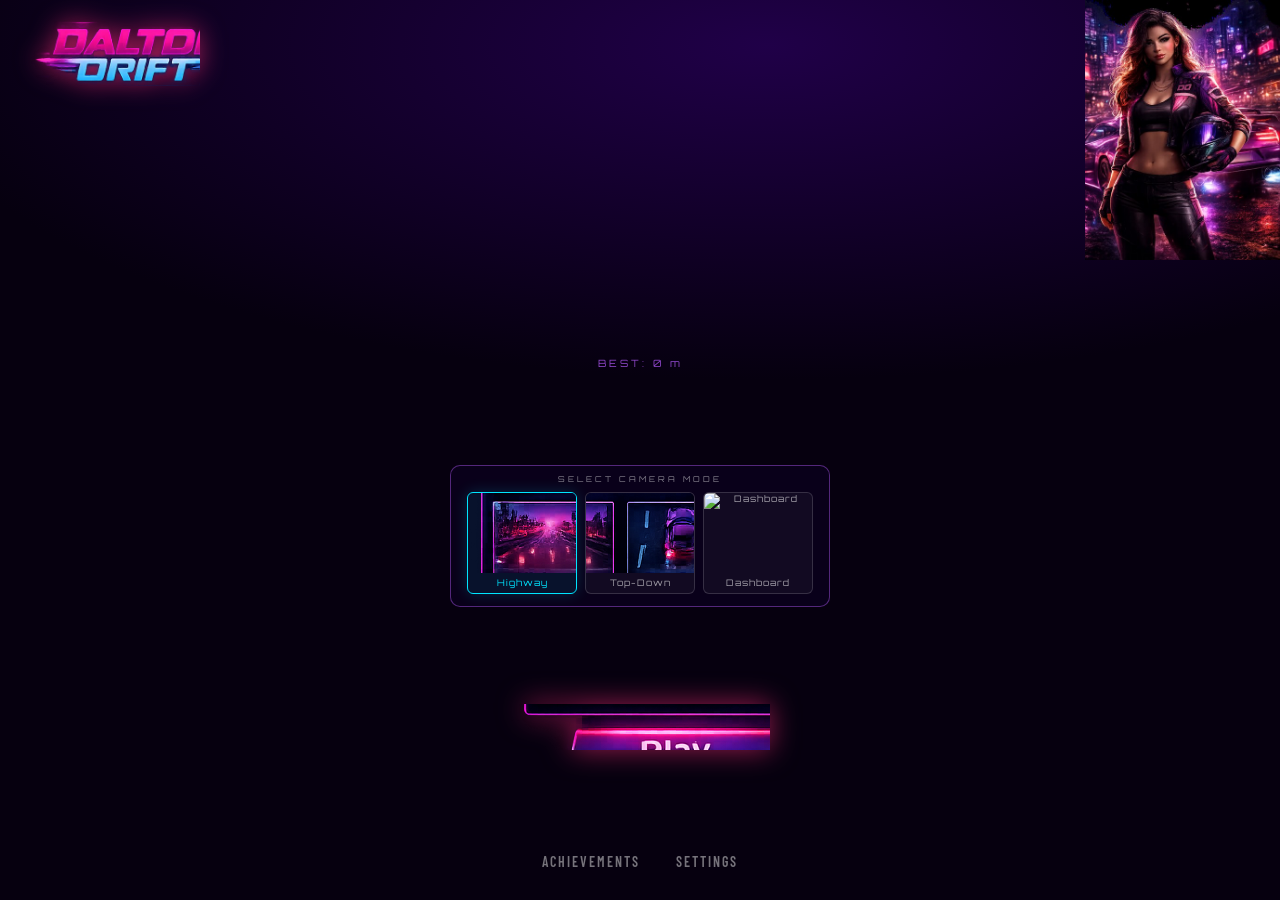
<file: index.html>
<!DOCTYPE html>
<html lang="en">
<head>
  <meta charset="UTF-8">
  <meta name="viewport" content="width=device-width, initial-scale=1.0, maximum-scale=1.0, minimum-scale=1.0, user-scalable=no, viewport-fit=cover">
  <meta name="mobile-web-app-capable" content="yes">
  <meta name="apple-mobile-web-app-capable" content="yes">
  <meta name="apple-mobile-web-app-status-bar-style" content="black-translucent">
  <meta name="theme-color" content="#06000f">
  <title>Dalton Drift</title>
  <link rel="manifest" href="manifest.json">
  <link href="https://fonts.googleapis.com/css2?family=Orbitron:wght@400;700;900&family=Barlow+Condensed:wght@400;600;700&display=swap" rel="stylesheet">
  <link rel="stylesheet" href="css/style.css">
</head>
<body>
<div id="app">
  <canvas id="gameCanvas"></canvas>

  <!-- LOADING -->
  <div id="screen-loading" class="screen active">
    <div class="loading-inner">
      <div class="loading-logo">DALTON DRIFT</div>
      <div class="loading-bar-wrap"><div class="loading-bar" id="loadingBar"></div></div>
      <div class="loading-text" id="loadingText">Loading…</div>
    </div>
  </div>

  <!-- MAIN MENU -->
  <div id="screen-menu" class="screen">
    <div class="menu-layout">
      <div class="menu-top">
        <img id="menuLogoImg" class="menu-logo" alt="Dalton Drift">
        <img id="menuHeroImg" class="menu-hero" alt="">
      </div>
      <div class="menu-best" id="menuBest">BEST: 0 m</div>
      <div class="menu-cam-box">
        <div class="cam-box-title">SELECT CAMERA MODE</div>
        <div class="cam-box-row">
          <button class="cam-thumb active" data-cam="highway" onclick="UI.selectCam(this,'highway')">
            <img id="camHighwayThumb" class="cam-thumb-img" alt="Highway">
            <span>Highway</span>
          </button>
          <button class="cam-thumb" data-cam="topdown" onclick="UI.selectCam(this,'topdown')">
            <img id="camTopdownThumb" class="cam-thumb-img" alt="Top-Down">
            <span>Top-Down</span>
          </button>
          <button class="cam-thumb" data-cam="dashboard" onclick="UI.selectCam(this,'dashboard')">
            <img id="camDashThumb" class="cam-thumb-img cam-thumb-dash" alt="Dashboard">
            <span>Dashboard</span>
          </button>
        </div>
      </div>
      <button class="menu-play-btn" onclick="Game.start()">
        <img id="playBtnImg" class="play-btn-img" alt="PLAY">
      </button>
      <div class="menu-links">
        <button class="menu-link" onclick="UI.showScreen('screen-achievements')">Achievements</button>
        <button class="menu-link" onclick="UI.showScreen('screen-settings')">Settings</button>
      </div>
    </div>
  </div>

  <!-- ACHIEVEMENTS -->
  <div id="screen-achievements" class="screen sub-screen">
    <div class="screen-header">
      <button class="back-btn" onclick="UI.showScreen('screen-menu')">← BACK</button>
      <h2>ACHIEVEMENTS</h2>
    </div>
    <div class="achievement-list" id="achievementList"></div>
  </div>

  <!-- SETTINGS -->
  <div id="screen-settings" class="screen sub-screen">
    <div class="screen-header">
      <button class="back-btn" onclick="UI.showScreen('screen-menu')">← BACK</button>
      <h2>SETTINGS</h2>
    </div>
    <div class="settings-list">
      <div class="setting-row"><span>Sound</span><button class="toggle-btn" id="toggleSound" onclick="UI.toggleSetting('sound')">ON</button></div>
      <div class="setting-row"><span>Vibration</span><button class="toggle-btn" id="toggleVibration" onclick="UI.toggleSetting('vibration')">ON</button></div>
      <div class="setting-row"><span>Camera</span><button class="toggle-btn" id="toggleCamera" onclick="UI.toggleSetting('camera')">HIGHWAY</button></div>
    </div>
  </div>

  <!-- HUD -->
  <div id="hud" class="hidden">
    <div class="hud-top">
      <div class="hud-stat">
        <div class="hud-val" id="hudDist">0<span class="hud-unit">m</span></div>
        <div class="hud-label">DISTANCE</div>
      </div>
      <div class="hud-stat center">
        <div class="hud-val cyan" id="hudScore">0</div>
        <div class="hud-label">SCORE</div>
      </div>
      <button class="hud-pause-btn" id="pauseBtn">⏸</button>
    </div>
    <div class="hud-nitro-wrap">
      <img id="hudNitroImg" class="hud-nitro-img" alt="NITRO">
      <div class="hud-nitro-bar"><div class="hud-nitro-fill" id="nitroFill"></div></div>
    </div>
    <div class="hud-speed-box">
      <div class="hud-speed-val" id="hudSpeed">0</div>
      <div class="hud-speed-unit">km/h</div>
    </div>
    <div class="near-miss-popup" id="nearMissPopup">NEAR MISS <span>+50</span></div>
    <div id="flash-overlay"></div>
  </div>

  <!-- PAUSE -->
  <div id="overlay-pause" class="overlay hidden">
    <div class="overlay-box">
      <div class="overlay-title">PAUSED</div>
      <button class="btn-overlay" id="resumeBtn">RESUME</button>
      <button class="btn-overlay secondary" id="quitBtn">QUIT</button>
    </div>
  </div>

  <!-- GAME OVER -->
  <div id="overlay-gameover" class="overlay hidden">
    <div class="overlay-box">
      <div class="overlay-title red">GAME OVER</div>
      <div class="overlay-stat"><span>Distance</span><span id="goDistance">0 m</span></div>
      <div class="overlay-stat"><span>Score</span><span id="goScore">0</span></div>
      <div class="overlay-stat gold"><span>Best</span><span id="goBest">0 m</span></div>
      <button class="btn-overlay" id="playAgainBtn">PLAY AGAIN</button>
      <button class="btn-overlay secondary" id="mainMenuBtn">MAIN MENU</button>
    </div>
  </div>

  <div id="touch-left"  class="touch-zone"></div>
  <div id="touch-right" class="touch-zone"></div>
</div>

<script src="js/assets.js"></script>
<script src="js/utils.js"></script>
<script src="js/sprites.js"></script>
<script src="js/audio.js"></script>
<script src="js/road.js"></script>
<script src="js/dashboard.js"></script>
<script src="js/traffic.js"></script>
<script src="js/player.js"></script>
<script src="js/game.js"></script>
<script src="js/ui.js"></script>
<script src="js/achievements.js"></script>
<script src="js/main.js"></script>
</body>
</html>
</file>
<file: css/style.css>
/* ═══════════════════════════════════════════
   DALTON DRIFT — style.css  (no-scroll build)
═══════════════════════════════════════════ */
:root {
  --cyan:   #00e5ff;
  --pink:   #ff2d78;
  --purple: #9d4edd;
  --gold:   #fbbf24;
  --bg:     #06000f;
  --font-hd:'Orbitron', monospace;
  --font-ui:'Barlow Condensed', sans-serif;
}

* { margin:0; padding:0; box-sizing:border-box; -webkit-tap-highlight-color:transparent; }

html, body {
  width:100%; height:100%;
  overflow:hidden;               /* ← no scroll anywhere */
  background:var(--bg);
  font-family:var(--font-ui);
  color:#fff;
  touch-action:none;             /* ← prevent browser scroll gestures */
}

#app {
  position:fixed;                /* ← locked to viewport */
  inset:0;
  overflow:hidden;
}

#gameCanvas {
  position:absolute; inset:0;
  width:100%; height:100%;
  display:block;
}

/* ── SCREENS ─────────────────────────────── */
.screen {
  position:absolute; inset:0;
  display:flex; flex-direction:column;
  align-items:center; justify-content:flex-start;
  opacity:0; pointer-events:none;
  transition:opacity 0.25s;
  z-index:10;
  overflow:hidden;               /* ← screens don't scroll either */
}
.screen.active { opacity:1; pointer-events:all; }

.sub-screen {
  background:var(--bg);
  overflow-y:auto;               /* ← only sub-screens (achievements/settings) can scroll */
  -webkit-overflow-scrolling:touch;
  padding-top:60px;
}

/* ── LOADING ─────────────────────────────── */
#screen-loading {
  background:radial-gradient(ellipse 80% 60% at 50% 30%, #1a003a 0%, var(--bg) 70%);
  justify-content:center; align-items:center;
}
.loading-inner { display:flex; flex-direction:column; align-items:center; gap:16px; }
.loading-logo {
  font-family:var(--font-hd);
  font-size:clamp(26px,8vw,50px); font-weight:900; letter-spacing:6px;
  background:linear-gradient(90deg,var(--pink),var(--cyan));
  -webkit-background-clip:text; -webkit-text-fill-color:transparent;
}
.loading-bar-wrap {
  width:min(240px,65vw); height:5px;
  background:rgba(255,255,255,0.08); border-radius:3px; overflow:hidden;
  border:1px solid rgba(0,229,255,0.2);
}
.loading-bar { height:100%; width:0; background:linear-gradient(90deg,var(--purple),var(--cyan)); border-radius:3px; transition:width 0.15s; }
.loading-text { font-family:var(--font-hd); font-size:10px; letter-spacing:3px; color:rgba(255,255,255,0.4); }

/* ── MAIN MENU — fits 100% height, no scroll ── */
#screen-menu {
  background:radial-gradient(ellipse 110% 60% at 60% 5%, #200048 0%, var(--bg) 62%);
  justify-content:flex-start;
}

.menu-layout {
  width:100%; height:100%;
  display:flex; flex-direction:column;
  align-items:center;
  /* Distribute space so everything fits without scrolling */
  justify-content:space-between;
  padding: 0 0 clamp(10px,3vh,24px);
}

/* Hero + logo row — top section */
.menu-top {
  width:100%;
  display:flex; align-items:flex-start; justify-content:space-between;
  flex-shrink:0;
  /* Height adapts: give it ~38% of screen */
  height:clamp(130px, 38vh, 260px);
  overflow:hidden;
}

.menu-logo {
  width:42%; max-width:200px;
  height:auto; object-fit:contain;
  padding:12px 0 0 12px;
  filter:drop-shadow(0 0 12px rgba(255,45,120,0.7));
  align-self:flex-start;
  flex-shrink:0;
}

.menu-hero {
  width:58%; max-width:300px;
  height:100%; object-fit:contain; object-position:top right;
  flex-shrink:0;
}

/* Best */
.menu-best {
  font-family:var(--font-hd); font-size:10px; letter-spacing:3px;
  color:rgba(157,78,221,0.9);
  flex-shrink:0;
  margin:0;
}

/* Camera box */
.menu-cam-box {
  background:rgba(10,0,28,0.9);
  border:1.5px solid rgba(157,78,221,0.5);
  border-radius:10px;
  padding:8px 12px 12px;
  width:calc(100% - 24px); max-width:380px;
  flex-shrink:0;
}
.cam-box-title {
  font-family:var(--font-hd); font-size:8px; letter-spacing:3px;
  color:rgba(255,255,255,0.5); text-align:center; margin-bottom:8px;
}
.cam-box-row { display:flex; gap:8px; justify-content:center; }
.cam-thumb {
  background:rgba(255,255,255,0.04);
  border:1.5px solid rgba(255,255,255,0.15);
  color:rgba(255,255,255,0.6);
  font-family:var(--font-hd); font-size:9px; letter-spacing:1px;
  cursor:pointer; border-radius:6px; overflow:hidden;
  display:flex; flex-direction:column; align-items:center;
  padding:0 0 5px; flex:1; max-width:140px; transition:all 0.2s;
}
/* Thumbnail height scales with screen */
.cam-thumb-img { width:100%; height:clamp(50px,10vh,80px); object-fit:cover; display:block; }
.cam-thumb span { margin-top:4px; font-size:9px; }
.cam-thumb.active {
  border-color:var(--cyan); background:rgba(0,229,255,0.08);
  color:var(--cyan); box-shadow:0 0 14px rgba(0,229,255,0.18);
}

/* Play button */
.menu-play-btn {
  background:none; border:none; cursor:pointer; padding:0;
  filter:drop-shadow(0 0 14px rgba(255,45,120,0.6));
  transition:transform 0.12s;
  flex-shrink:0;
  position:relative; z-index:20;
}
.menu-play-btn:active { transform:scale(0.95); }
.play-btn-img { width:clamp(180px,55vw,260px); height:auto; display:block; }

/* Links */
.menu-links {
  display:flex; gap:28px; flex-shrink:0;
  position:relative; z-index:20;
}
.menu-link {
  background:none; border:none;
  color:rgba(255,255,255,0.45);
  font-family:var(--font-ui); font-size:14px; font-weight:600;
  letter-spacing:2px; cursor:pointer; text-transform:uppercase;
  padding:6px 4px;
}
.menu-link:active { color:var(--cyan); }

/* ── SUB-SCREEN HEADER ───────────────────── */
.screen-header {
  position:fixed; top:0; left:0; right:0;
  display:flex; align-items:center; gap:12px;
  padding:12px 16px;
  background:rgba(6,0,15,0.96);
  border-bottom:1px solid rgba(255,255,255,0.07);
  z-index:50;
}
.screen-header h2 { font-family:var(--font-hd); font-size:13px; letter-spacing:4px; color:var(--cyan); }
.back-btn {
  background:none; border:none; color:rgba(255,255,255,0.55);
  font-family:var(--font-hd); font-size:11px; letter-spacing:2px;
  cursor:pointer; padding:6px 8px;
}
.back-btn:active { color:var(--cyan); }

/* ── ACHIEVEMENTS ────────────────────────── */
.achievement-list {
  width:100%; max-width:500px;
  padding:10px 14px;
  display:flex; flex-direction:column; gap:8px;
}
.achievement-item {
  display:flex; align-items:center; gap:10px;
  padding:10px 12px;
  background:rgba(255,255,255,0.03);
  border:1px solid rgba(255,255,255,0.07); border-radius:8px;
}
.achievement-item.unlocked { border-color:rgba(251,191,36,0.35); background:rgba(251,191,36,0.05); }
.achievement-icon { font-size:24px; }
.achievement-info { flex:1; }
.achievement-name { font-family:var(--font-hd); font-size:10px; letter-spacing:2px; color:#fff; margin-bottom:2px; }
.achievement-desc { font-size:13px; color:rgba(255,255,255,0.5); }
.achievement-badge { font-size:16px; opacity:0.3; }
.achievement-item.unlocked .achievement-badge { opacity:1; }

/* ── SETTINGS ────────────────────────────── */
.settings-list {
  width:100%; max-width:480px;
  padding:14px;
  display:flex; flex-direction:column; gap:8px;
}
.setting-row {
  display:flex; align-items:center; justify-content:space-between;
  padding:14px 14px;
  background:rgba(255,255,255,0.03);
  border:1px solid rgba(255,255,255,0.07); border-radius:8px;
  font-size:15px; font-weight:600; letter-spacing:1px;
}
.toggle-btn {
  background:rgba(0,229,255,0.1); border:1px solid rgba(0,229,255,0.3);
  color:var(--cyan); font-family:var(--font-hd); font-size:10px; letter-spacing:2px;
  padding:7px 12px; cursor:pointer; border-radius:4px; min-width:70px;
}
.toggle-btn.off { background:rgba(255,255,255,0.04); border-color:rgba(255,255,255,0.1); color:rgba(255,255,255,0.4); }

/* ── HUD ─────────────────────────────────── */
#hud { position:absolute; inset:0; pointer-events:none; z-index:20; }
#hud.hidden { display:none; }

.hud-top {
  position:absolute; top:0; left:0; right:0;
  display:flex; align-items:flex-start; justify-content:space-between;
  padding:12px 14px 0;
  background:linear-gradient(to bottom,rgba(0,0,0,0.65) 0%,transparent 100%);
}
.hud-stat { display:flex; flex-direction:column; }
.hud-stat.center { text-align:center; }
.hud-val { font-family:var(--font-hd); font-size:22px; font-weight:700; color:#fff; line-height:1.1; }
.hud-val.cyan { color:var(--cyan); text-shadow:0 0 10px var(--cyan); }
.hud-unit { font-size:11px; font-weight:400; color:rgba(255,255,255,0.5); margin-left:2px; }
.hud-label { font-family:var(--font-hd); font-size:8px; letter-spacing:3px; color:rgba(255,255,255,0.4); margin-top:1px; }

.hud-pause-btn {
  background:rgba(255,255,255,0.08); border:1px solid rgba(255,255,255,0.14);
  color:rgba(255,255,255,0.7); font-size:16px;
  width:36px; height:36px; border-radius:8px;
  cursor:pointer; pointer-events:all;
  display:flex; align-items:center; justify-content:center;
}

.hud-nitro-wrap {
  position:absolute; bottom:20px; left:14px;
  display:flex; align-items:center; gap:7px;
}
.hud-nitro-img { height:24px; width:auto; filter:drop-shadow(0 0 5px rgba(0,229,255,0.5)); }
.hud-nitro-bar { width:80px; height:7px; background:rgba(255,255,255,0.08); border-radius:3px; overflow:hidden; border:1px solid rgba(0,229,255,0.25); }
.hud-nitro-fill { height:100%; width:100%; background:linear-gradient(90deg,var(--purple),var(--cyan)); border-radius:3px; transition:width 0.1s; }

.hud-speed-box { position:absolute; bottom:18px; right:14px; text-align:right; }
#hudSpeed { font-family:var(--font-hd); font-size:34px; font-weight:900; color:var(--cyan); text-shadow:0 0 12px var(--cyan); line-height:1; }
.hud-speed-unit { font-family:var(--font-hd); font-size:9px; letter-spacing:2px; color:rgba(255,255,255,0.4); }

.near-miss-popup {
  position:absolute; top:36%; left:50%;
  transform:translateX(-50%) translateY(-8px);
  font-family:var(--font-hd); font-size:15px; font-weight:700;
  letter-spacing:3px; color:var(--gold); text-shadow:0 0 14px var(--gold);
  opacity:0; transition:opacity 0.15s,transform 0.15s;
  white-space:nowrap; pointer-events:none;
}
.near-miss-popup span { color:#fff; }
.near-miss-popup.show { opacity:1; transform:translateX(-50%) translateY(0); }

#flash-overlay {
  position:absolute; inset:0;
  background:rgba(255,45,120,0.14);
  pointer-events:none; opacity:0; transition:opacity 0.06s;
}
#flash-overlay.flash { opacity:1; }

/* ── OVERLAYS ────────────────────────────── */
.overlay {
  position:absolute; inset:0;
  background:rgba(0,0,0,0.8); backdrop-filter:blur(6px);
  display:flex; align-items:center; justify-content:center;
  z-index:40;
}
.overlay.hidden { display:none; }
.overlay-box {
  display:flex; flex-direction:column; align-items:center; gap:11px;
  padding:28px 22px; width:min(320px,86vw);
  background:rgba(10,0,26,0.97);
  border:1px solid rgba(157,78,221,0.35); border-radius:12px;
}
.overlay-title {
  font-family:var(--font-hd); font-size:22px; font-weight:900;
  letter-spacing:6px; color:var(--cyan); text-shadow:0 0 14px var(--cyan);
  margin-bottom:4px;
}
.overlay-title.red { color:var(--pink); text-shadow:0 0 14px var(--pink); }
.overlay-stat {
  display:flex; justify-content:space-between; width:100%;
  font-size:14px; font-weight:600; letter-spacing:1px;
  color:rgba(255,255,255,0.65);
  border-bottom:1px solid rgba(255,255,255,0.07); padding-bottom:8px;
}
.overlay-stat span:last-child { color:#fff; font-family:var(--font-hd); font-size:13px; }
.overlay-stat.gold span:last-child { color:var(--gold); text-shadow:0 0 8px var(--gold); }
.btn-overlay {
  width:100%; background:linear-gradient(135deg,#7c3aed,var(--pink));
  border:none; color:#fff;
  font-family:var(--font-hd); font-size:12px; font-weight:700;
  letter-spacing:4px; padding:13px 0;
  cursor:pointer; border-radius:6px; margin-top:2px;
}
.btn-overlay:active { opacity:0.8; }
.btn-overlay.secondary {
  background:rgba(255,255,255,0.06); border:1px solid rgba(255,255,255,0.12);
  color:rgba(255,255,255,0.55);
}

/* ── TOUCH ZONES (gameplay only) ─────────── */
.touch-zone {
  position:absolute; top:0; bottom:0; width:50%;
  z-index:15; pointer-events:none;   /* off by default — menu buttons work fine */
}
#touch-left  { left:0; }
#touch-right { right:0; }
.touch-zone.game-active { pointer-events:all; }

/* Dashboard cam thumb */
.cam-thumb-dash { object-position: center 30%; }
/* 3 camera options - slightly narrower */
.cam-box-row .cam-thumb { max-width: 110px; min-width: 70px; }
</file>
